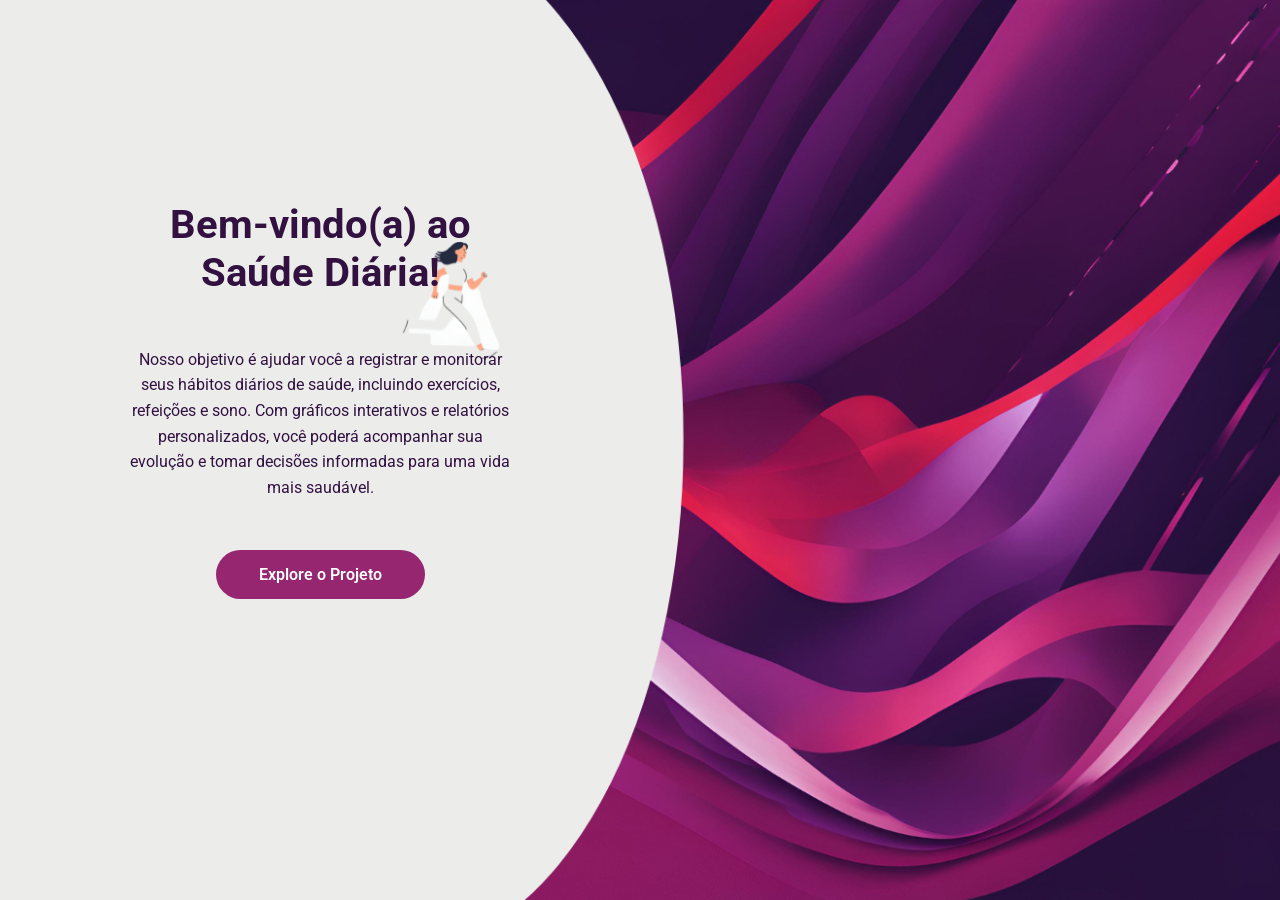
<file: src/main/resources/templates/index.html>
<!DOCTYPE html>
<html lang="pt-BR" xmlns:th="http://www.thymeleaf.org">
<head>
    <meta charset="UTF-8">
    <meta name="viewport" content="width=device-width, initial-scale=1.0">
    <meta name="keywords" content="html, css, java">
    <meta name="author" content="Ana Clarissi">

    <title>Bem-vindo ao Saúde Diária</title>

    <link rel="stylesheet" href="../static/css/reset.css" th:href="@{/css/reset.css}">

    <link rel="stylesheet" href="../static/css/style.css" th:href="@{/css/style.css}">

</head>
<body>

    <main>

        <section class="welcome-section">

            <article class="welcome-text">

                <h1>Bem-vindo(a) ao Saúde Diária!</h1>

                <p>
                    Nosso objetivo é ajudar você a registrar e monitorar seus hábitos diários de saúde, 
                    incluindo exercícios, refeições e sono. Com gráficos interativos e relatórios personalizados, 
                    você poderá acompanhar sua evolução e tomar decisões informadas para uma vida mais saudável.
                </p>

                <a href="/crud" class="btn-explore">Explore o Projeto</a>

            </article>

        </section>

    </main>
    
</body>
</html>
</file>
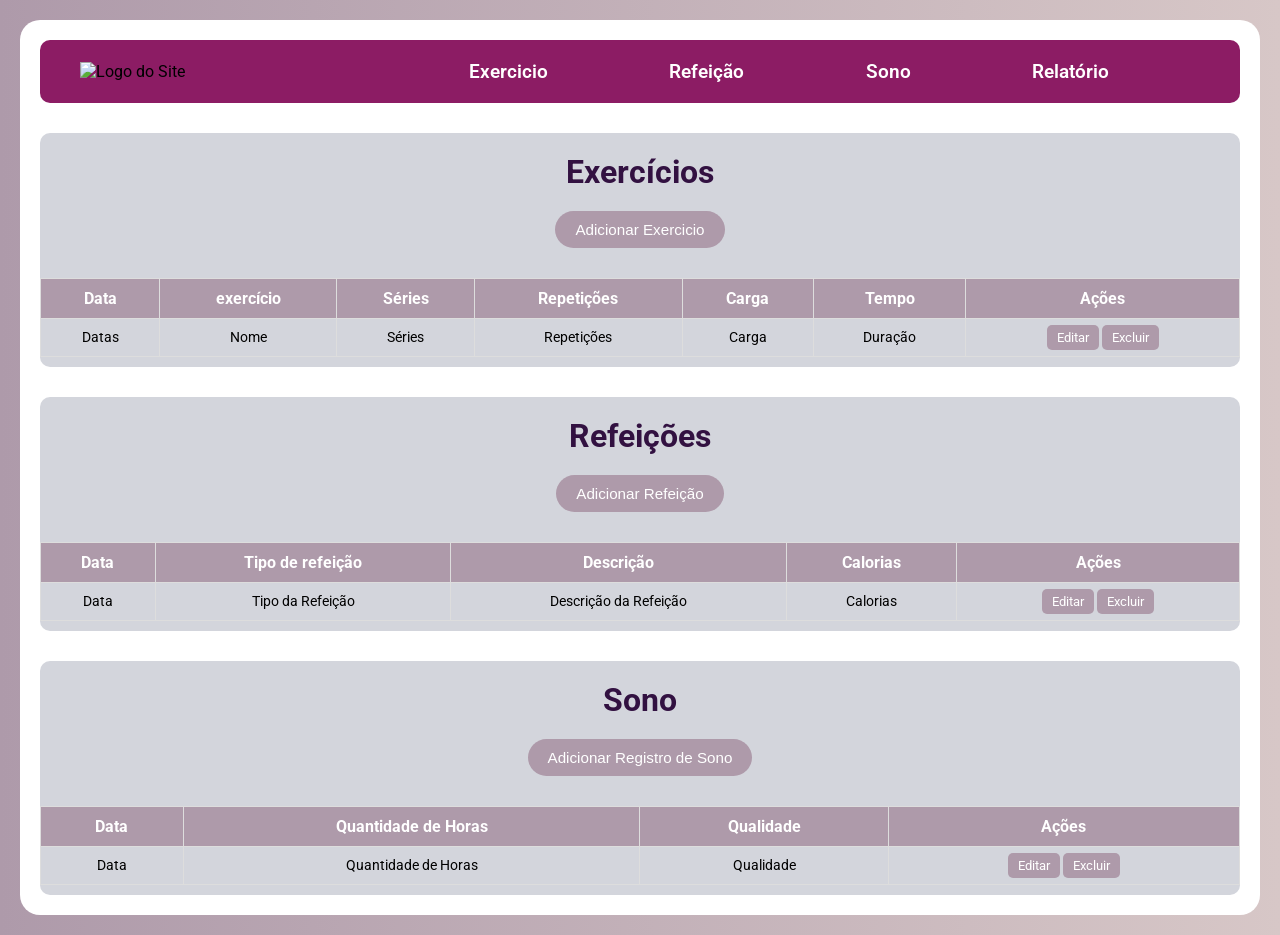
<file: src/main/resources/templates/crud.html>
<!DOCTYPE html>
<html lang="pt-BR" xmlns:th="http://www.thymeleaf.org">
<head>
    <meta charset="UTF-8">
    <meta name="viewport" content="width=device-width, initial-scale=1.0">
    <meta name="keywords" content="html, css, java">
    <meta name="description" content="Gerenciamento de Saúde Diária">
    <meta name="author" content="Ana Clarissi">

    <title>Gerenciamento de Saúde Diária</title>

    <link rel="stylesheet" href="../static/css/reset.css" th:href="@{css/reset.css}">

    <link rel="stylesheet" href="../static/css/crud-style.css" th:href="@{css/crud-style.css}">

</head>
<body>
    
    <main>

        <header>

            <section class="logo">

                <img th:src="@{images/logo.png}" alt="Logo do Site" class="logo-img">

            </section>

            <nav>

                <ul>

                    <li>
                        
                        <a href="#exercise">Exercicio</a>
                    
                    </li>
                    
                    <li>
                        
                        <a href="#meal">Refeição</a>
                    
                    </li>
                    
                    <li>
                        
                        <a href="#sleep">Sono</a>
                    
                    </li>
                    
                    <li>
                        
                        <a href="#">Relatório</a>
                    
                    </li>

                </ul>

            </nav>

        </header>


        <!-- TABLES -->
        <section class="content" id="exercise">

            <article>

                <h2>Exercícios</h2>

                <button class="btn-ad" onclick="openForm('exercise-form')">Adicionar Exercicio</button>

            </article>

            <table>

                <thead>

                    <tr>

                        <th>Data</th>

                        <th>exercício</th>

                        <th>Séries</th>

                        <th>Repetições</th>

                        <th>Carga</th>

                        <th>Tempo</th>

                        <th>Ações</th>

                    </tr>

                </thead>

                <tbody>

                    <tr th:each="exercise : ${exercises}">

                        <td th:text="${exercise.date}">Datas</td>
                        
                        <td th:text="${exercise.name}">Nome</td>
                        
                        <td th:text="${exercise.series}">Séries</td>
                        
                        <td th:text="${exercise.repetitions}">Repetições</td>
                        
                        <td th:text="${exercise.load}">Carga</td>
                        
                        <td th:text="${exercise.time}">Duração</td>

                        <td class="table-actions">

                            <a href="javascript:void(0);"
                            class="btn"
                            th:attr="data-id=${exercise.id},
                            data-date=${exercise.date},
                            data-name=${exercise.name},
                            data-series=${exercise.series},
                            data-repetitions=${exercise.repetitions},
                            data-load=${exercise.load},
                            data-time=${exercise.time}"
                            onclick="updateExercise(this)">Editar</a>
                            
                            <a th:href="@{'/exercise/delete/' + ${exercise.id}}" class="btn">Excluir</a>

                        </td>

                    </tr>

                </tbody>

            </table>

        </section>

        <section class="content" id="meal">

            <article>
                
                <h2>Refeições</h2>

                <button class="btn-ad" onclick="openForm('meal-form')">Adicionar Refeição</button>

            </article>

            <table>

                <thead>

                    <tr>

                        <th>Data</th>

                        <th>Tipo de refeição</th>

                        <th>Descrição</th>

                        <th>Calorias</th>  

                        <th>Ações</th>

                    </tr>

                </thead>

                <tbody>

                    <tr th:each="meal : ${meals}">

                        <td th:text="${meal.registerDate}">Data</td>

                        <td th:text="${meal.type}">Tipo da Refeição</td>

                        <td th:text="${meal.description}">Descrição da Refeição</td>

                        <td th:text="${meal.quantity}">Calorias</td>

                        <td class="table-actions">

                            <a href="javascript:void(0);"
                             class="btn"
                             th:attr="data-id=${meal.id},
                             data-registerDate=${meal.registerDate},
                             data-type=${meal.type},
                             data-description=${meal.description},
                             data-quantity=${meal.quantity}"
                             onclick="updateMeal(this)">Editar</a>

                            <a th:href="@{'/meal/delete/' + ${meal.id}}" class="btn">Excluir</a>

                        </td>

                    </tr>

                </tbody>

            </table>

        </section>

        <section class="content" id="sleep">

            <article>

                <h2>Sono</h2>

                <button class="btn-ad" onclick="openForm('sleep-form')">Adicionar Registro de Sono</button>

            </article>

            <table>

                <thead>

                    <tr>

                        <th>Data</th>

                        <th>Quantidade de Horas</th>

                        <th>Qualidade</th>

                        <th>Ações</th>

                    </tr>

                </thead>

                <tbody>

                    <tr th:each="sleep : ${sleeps}">

                        <td th:text="${sleep.registerDate}">Data</td>

                        <td th:text="${sleep.hoursSlept}">Quantidade de Horas</td>

                        <td th:text="${sleep.sleepQuality.description}">Qualidade</td>

                        <td class="table-actions">

                            <a href="javascript:void(0)"
                            th:attr="data-id=${sleep.id},
                            data-hoursSlept=${sleep.hoursSlept},
                            data-sleepQuality=${sleep.sleepQuality.name()},
                            data-registerDate=${sleep.registerDate}"
                            onclick="updateSleep(this)"
                            class="btn">Editar</a>

                            <a th:href="@{'/sleep/delete/' + ${sleep.id}}" class="btn">Excluir</a>

                        </td>

                    </tr>

                </tbody>
                
            </table>
        </section>

        <!-- CREATE FORMS POPUPS -->
        <section class="form-popup" id="sleep-form">

            <form action="/sleep/save" method="post" th:object="${sleep}" class="form-container">

                <h2>Adicionar Sono</h2>
                    
                <label for="hoursSlept">Horas Dormidas:</label>
                <input type="number" id="hoursSlept" th:field="*{hoursSlept}" required>
                    
                <label for="sleepQuality">Qualidade:</label>
                <select id="sleepQuality" th:field="*{sleepQuality}" required>

                    <option value="" disabled selected>Selecione a qualidade</option>

                    <option th:each="quality : ${T(com.anaclarissi.health_diary.model.enums.SleepQuality).values()}"
                    th:value="${quality}"
                    th:text="${quality.description}"
                    ></option>

                </select>
                    
                <label for="sleepRegisterDate">Data:</label>
                <input type="date" id="sleepRegisterDate" th:field="*{registerDate}" required>
            
                <button type="submit" class="btn">Salvar</button>
                <button type="button" class="btn cancel" onclick="closeForm('sleep-form')">Fechar</button>

            </form>

        </section>

        <section class="form-popup" id="exercise-form">

            <form action="/exercise/save" method="post" th:object="${exercise}" class="form-container">

                <h2>Adicionar Exercício</h2>
        
                <label for="exerciseDate">Data:</label>
                <input type="date" id="exerciseDate" th:field="*{date}" required>

                <label for="exerciseName">Nome:</label>
                <input type="text" id="exerciseName" th:field="*{name}" required>
        
                <label for="exerciseSeries">Quantidade de Séries:</label>
                <input type="number" id="exerciseSeries" th:field="*{series}" required>
        
                <label for="exerciseRepetitions">Quantidade de Repetições:</label>
                <input type="number" id="exerciseRepetitions" th:field="*{repetitions}" required>
        
                <label for="exerciseLoad">Carga (kg):</label>
                <input type="number" id="exerciseLoad" th:field="*{load}" step="0.1" required>
        
                <label for="exerciseTime">Duração (min):</label>
                <input type="number" id="exerciseTime" th:field="*{time}" required>
        
                <button type="submit" class="btn">Salvar</button>
                <button type="button" class="btn cancel" onclick="closeForm('exercise-form')">Fechar</button>

            </form>

        </section>

        <section class="form-popup" id="meal-form">

            <form action="/meal/save" method="post" th:object="${meal}" class="form-container">

                <h2>Adicionar Refeição</h2>
        
                <label for="mealType">Tipo de Refeição:</label>
                <input type="text" id="mealType" th:field="*{type}" required>
                
                <label for="mealDescription">Descrição da Refeição:</label>
                <input type="text" id="mealDescription" th:field="*{description}" required>

        
                <label for="mealQuantity">Quantidade de Calorias:</label>
                <input type="number" id="mealQuantity" th:field="*{quantity}" required>
        
                <label for="mealRegisterDate">Data:</label>
                <input type="date" id="mealRegisterDate" th:field="*{registerDate}" required>
        
                <button type="submit" class="btn">Salvar</button>
                <button type="button" class="btn cancel" onclick="closeForm('meal-form')">Fechar</button>

            </form>

        </section>

        <!-- UPDATE FORMS POPUPS -->
        <section class="form-popup" id="update-exercise-form">

            <form method="post" class="form-container">

                <input type="hidden" id="idExercise" name="id">
        
                <label for="updateExerciseDate">Data:</label>
                <input type="date" id="updateExerciseDate" name="date" required>
        
                <label for="updateExerciseName">Nome:</label>
                <input type="text" id="updateExerciseName" name="name" required>
        
                <label for="updateExerciseSeries">Quantidade de Séries:</label>
                <input type="number" id="updateExerciseSeries" name="series" required>
        
                <label for="updateExerciseRepetitions">Quantidade de Repetições:</label>
                <input type="number" id="updateExerciseRepetitions" name="repetitions" required>
        
                <label for="updateExerciseLoad">Carga (kg):</label>
                <input type="number" id="updateExerciseLoad" name="load" step="0.1" required>
        
                <label for="updateExerciseTime">Duração (min):</label>
                <input type="number" id="updateExerciseTime" name="time" required>
        
                <button type="submit" class="btn">Salvar</button>

                <button type="button" class="btn cancel" onclick="closeForm('update-exercise-form')">Cancelar</button>

            </form>

        </section>

        <section class="form-popup" id="update-meal-form">

            <form method="post" class="form-container">

                <input type="hidden" id="idMeal" name="id">
        
                <label for="updateMealType">Tipo de Refeição:</label>
                <input type="text" id="updateMealType" name="type" required>
                
                <label for="updateMealDescription">Descrição da Refeição:</label>
                <input type="text" id="updateMealDescription" name="description" required>

        
                <label for="updateMealQuantity">Quantidade de Calorias:</label>
                <input type="number" id="updateMealQuantity" name="quantity" required>
        
                <label for="updateMealRegisterDate">Data:</label>
                <input type="date" id="updateMealRegisterDate" name="registerDate" required>
        
                <button type="submit" class="btn">Salvar</button>
                <button type="button" class="btn cancel" onclick="closeForm('update-meal-form')">Fechar</button>

            </form>

        </section>

        <section class="form-popup" id="update-sleep-form">

            <form method="post" class="form-container">

                <h2>Editar Sono</h2>

                <input type="hidden" id="idSleep" name="id">
                    
                <label for="updateHoursSlept">Horas Dormidas:</label>
                <input type="number" id="updateHoursSlept" name="hoursSlept" required>
                    
                <label for="updateSleepQuality">Qualidade:</label>
                <select id="updateSleepQuality" name="sleepQuality" required>

                    <option value="" disabled selected>Selecione a qualidade</option>

                    <option th:each="quality : ${T(com.anaclarissi.health_diary.model.enums.SleepQuality).values()}"
                    th:value="${quality}"
                    th:text="${quality.description}"
                    ></option>

                </select>
                    
                <label for="updateSleepRegisterDate">Data:</label>
                <input type="date" id="updateSleepRegisterDate" name="registerDate" required>
            
                <button type="submit" class="btn">Salvar</button>
                <button type="button" class="btn cancel" onclick="closeForm('update-sleep-form')">Fechar</button>

            </form>

        </section>


    </main>

    <script th:src="@{js/script.js}"></script>

</body>
</html>
</file>
